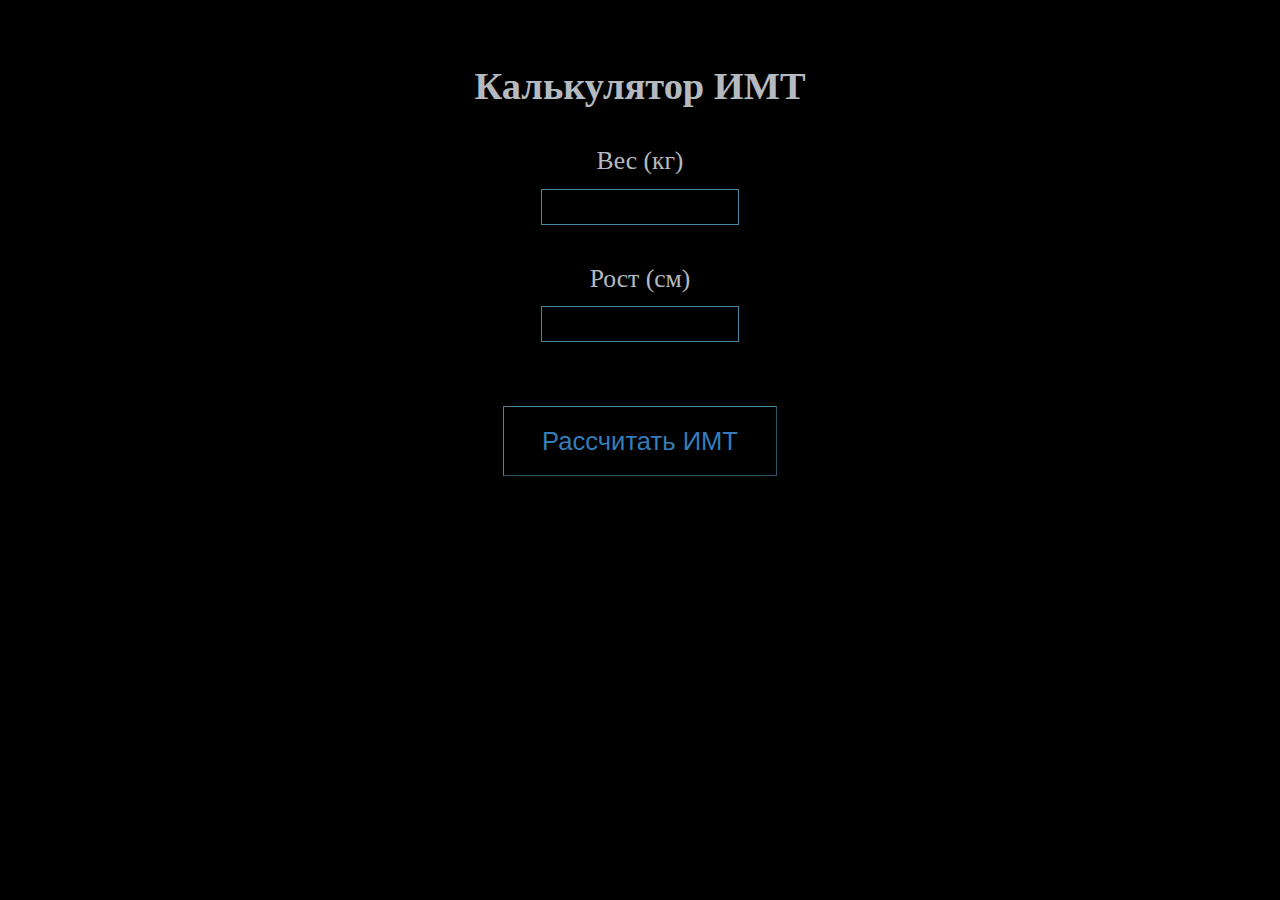
<file: task3/index.html>
<!DOCTYPE html>
<html lang="en">

<head>
    <meta charset="UTF-8">
    <meta name="viewport" content="width=device-width, initial-scale=1.0">
    <title>Document</title>
    <link rel="stylesheet" href="./assets/style.css">
</head>

<body>
    <div class="container">
        <h1>Калькулятор ИМТ</h1>
        <div class="container__wh">
            <p>Вес (кг)</p>
            <input class="input" id="input1" type="number">
        </div>
        <div class="container__wh">
            <p>Рост (см)</p>
            <input class="input" id="input2" type="number">
        </div>
        <button id="button" class="container__button">Рассчитать ИМТ</button>
    </div>
    <script src="script.js"></script>
</body>

</html>
</file>
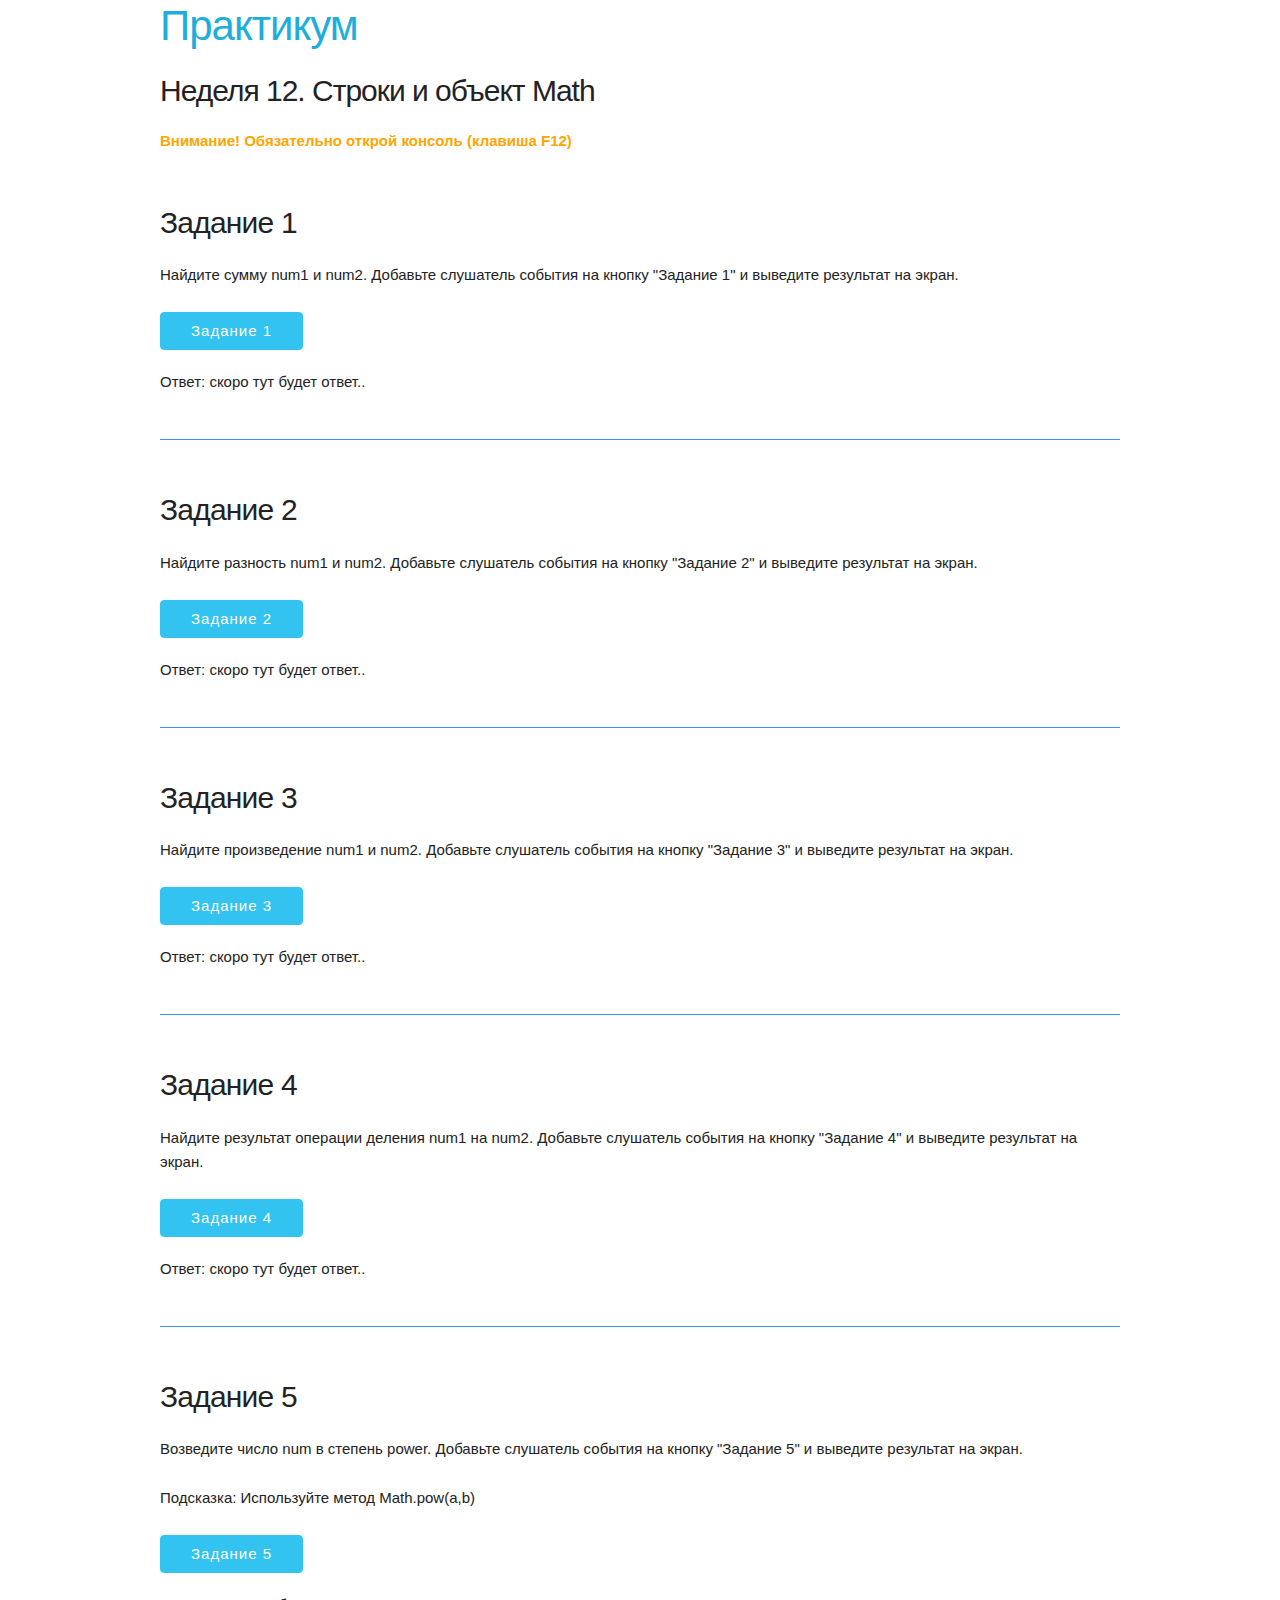
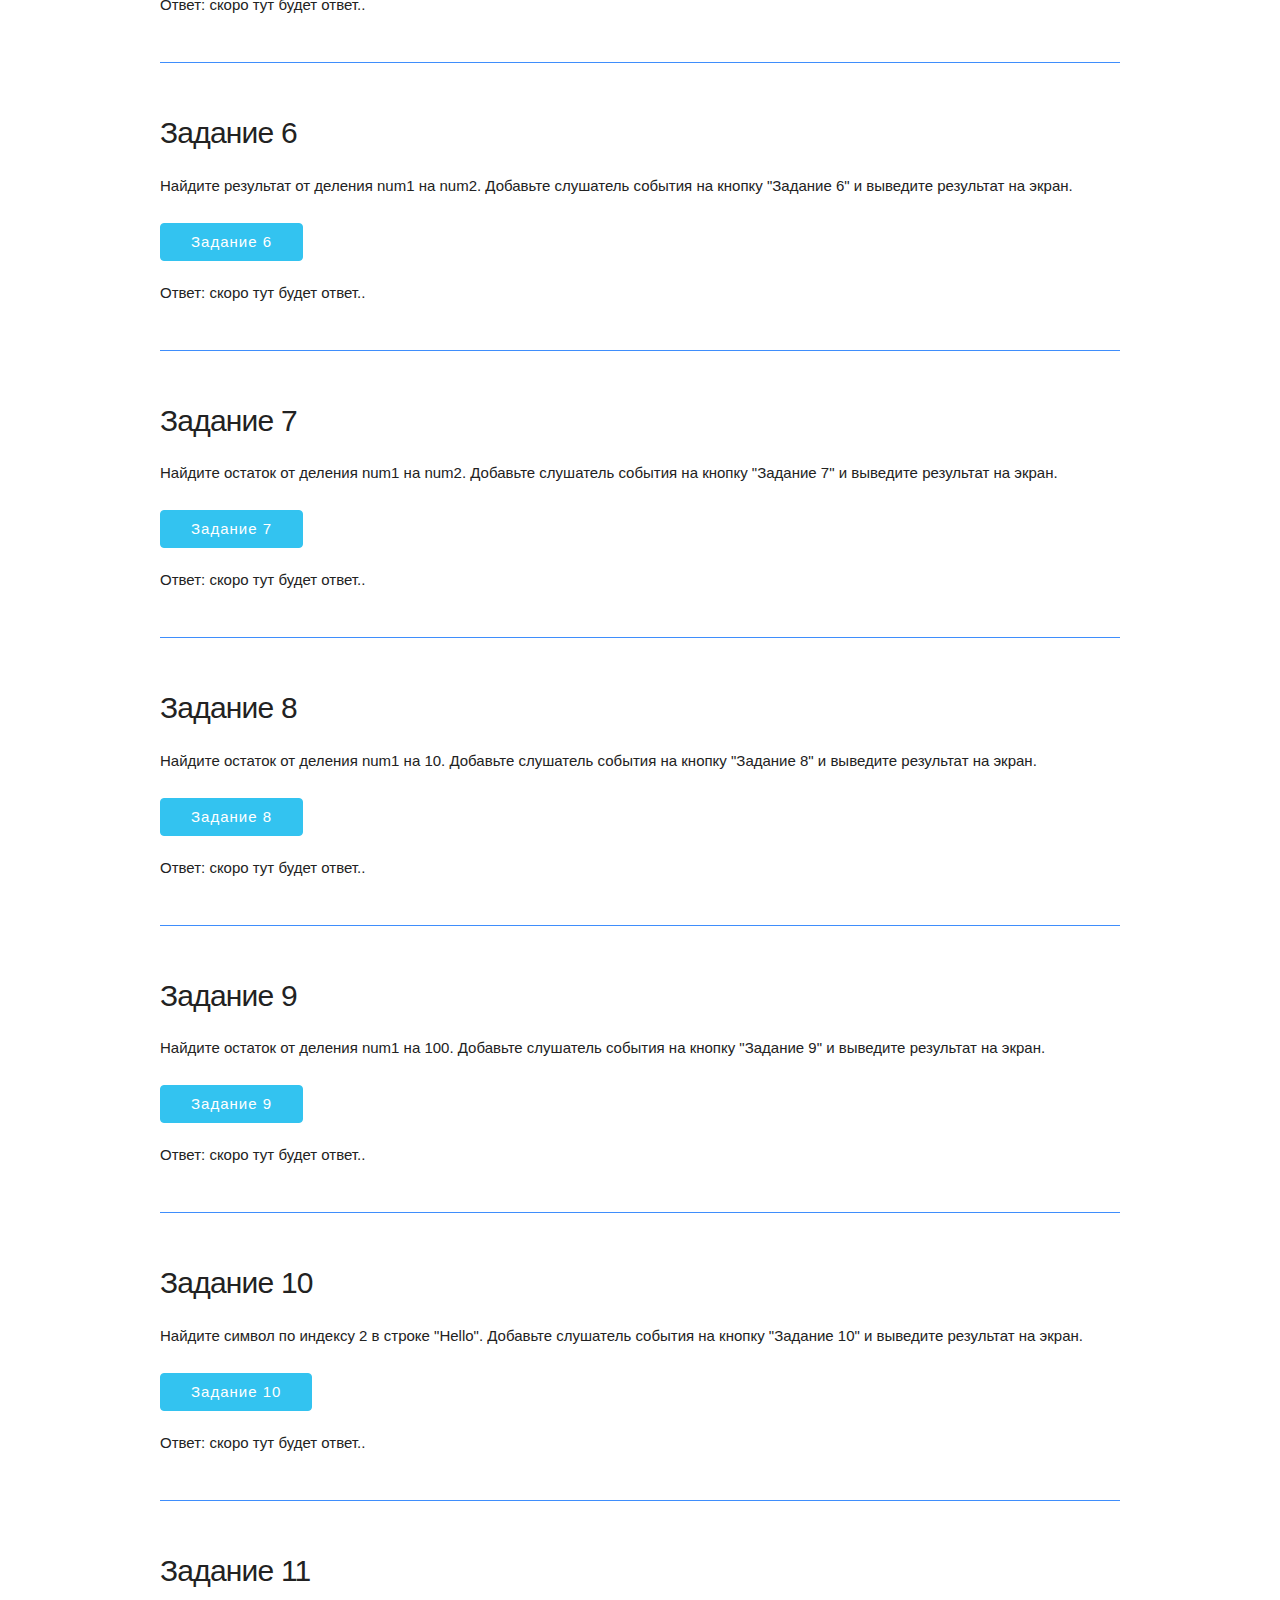
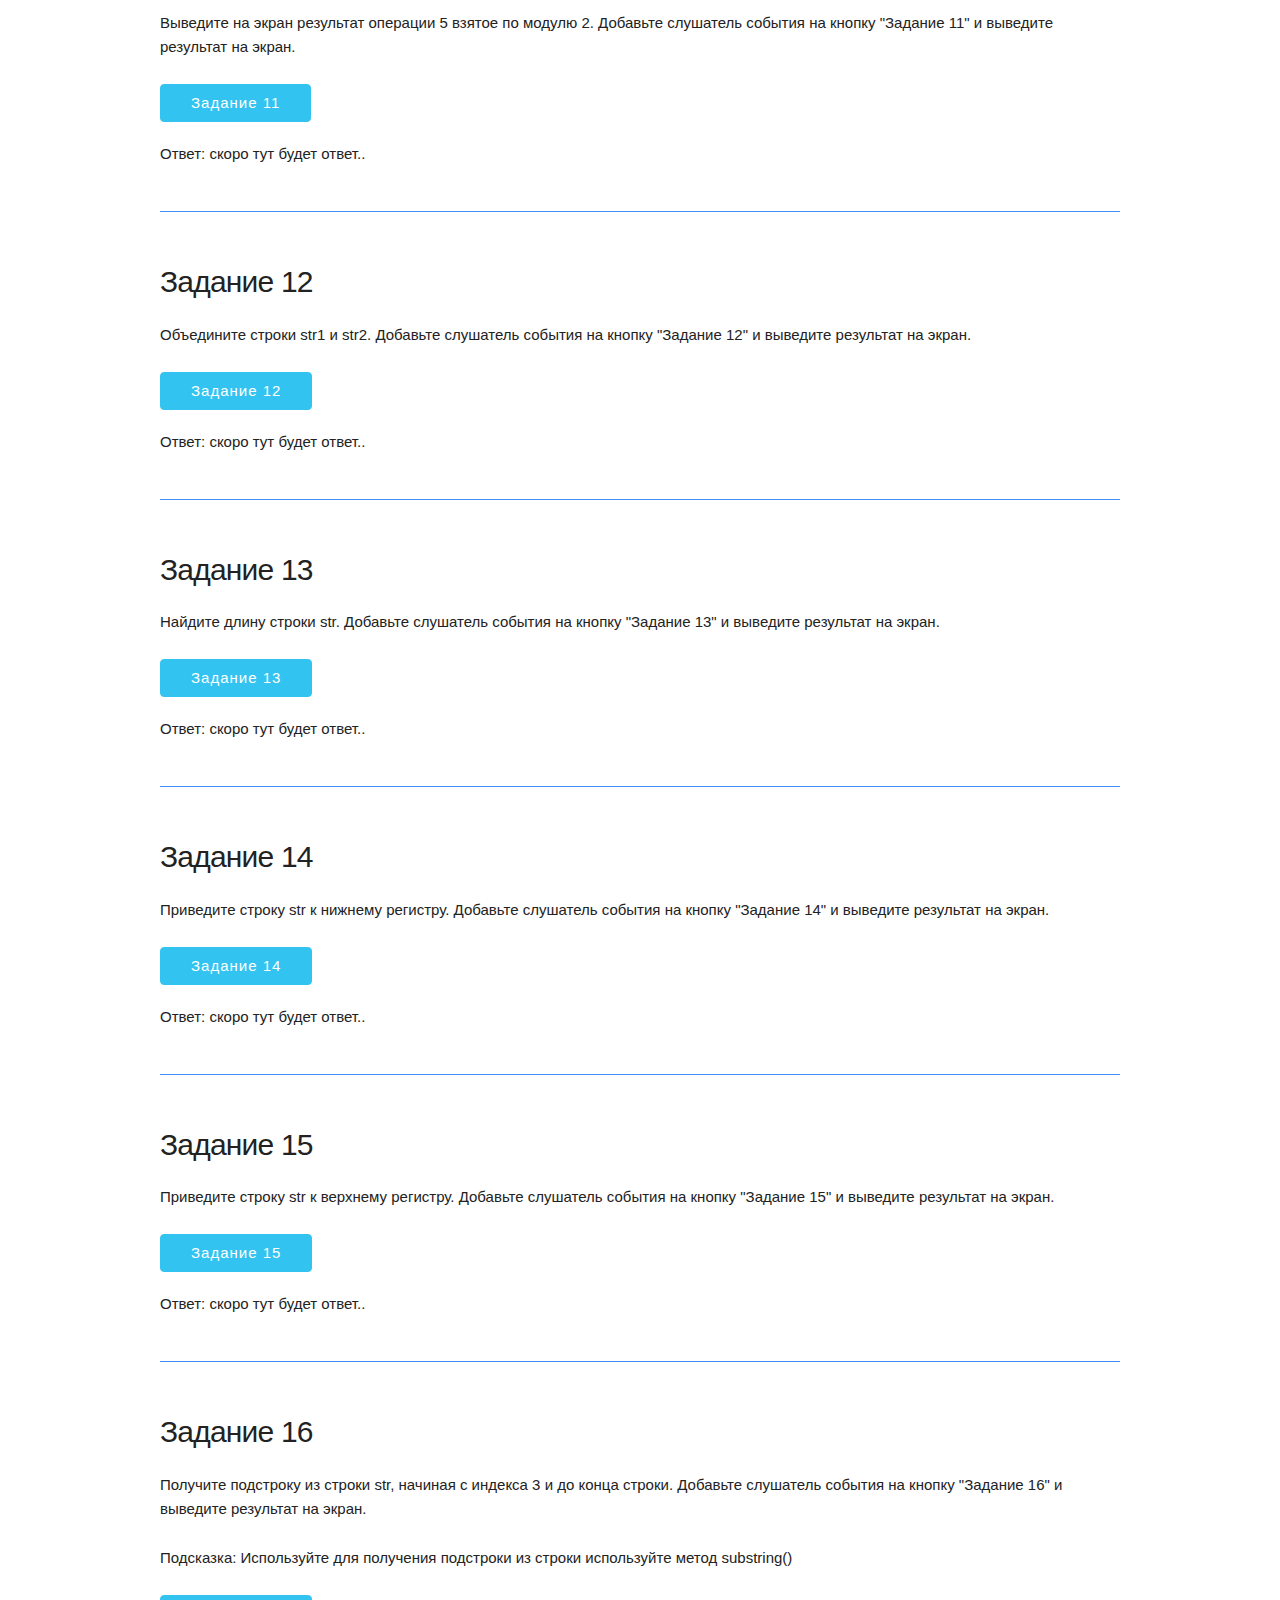
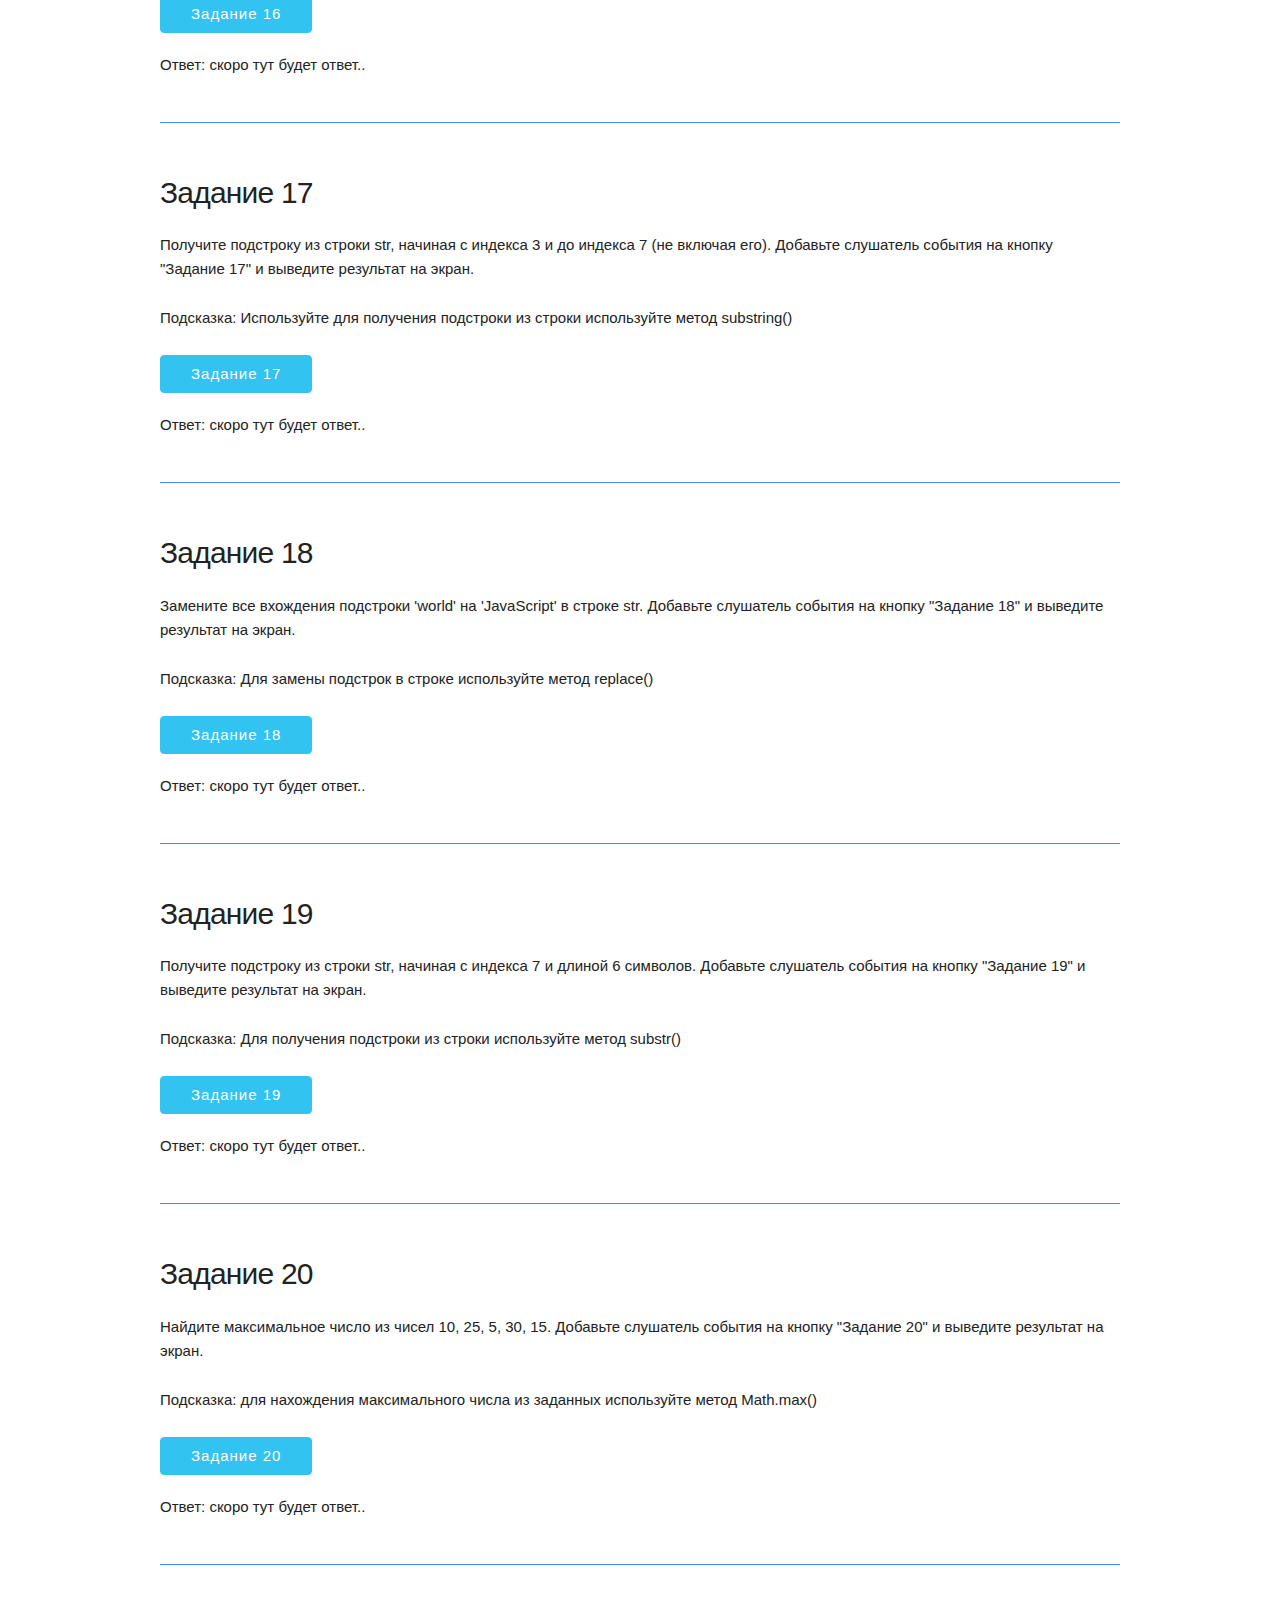
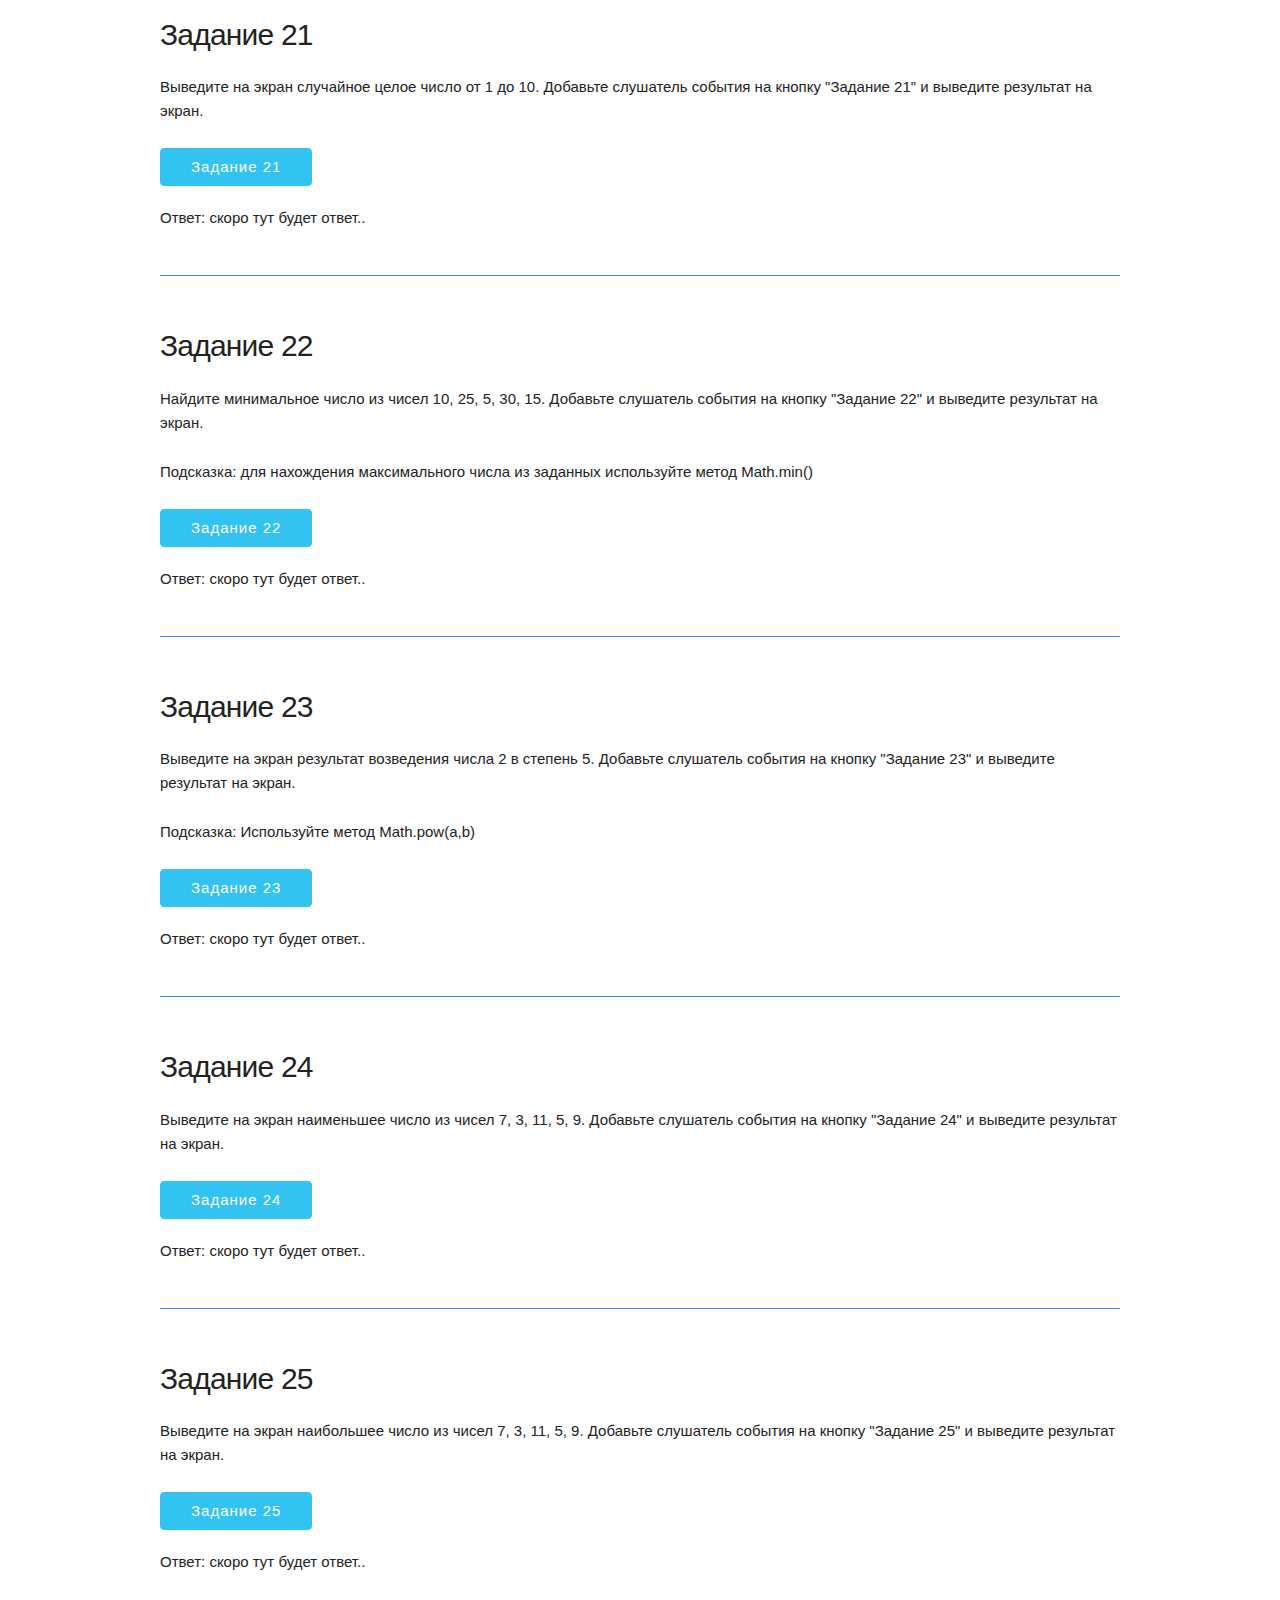
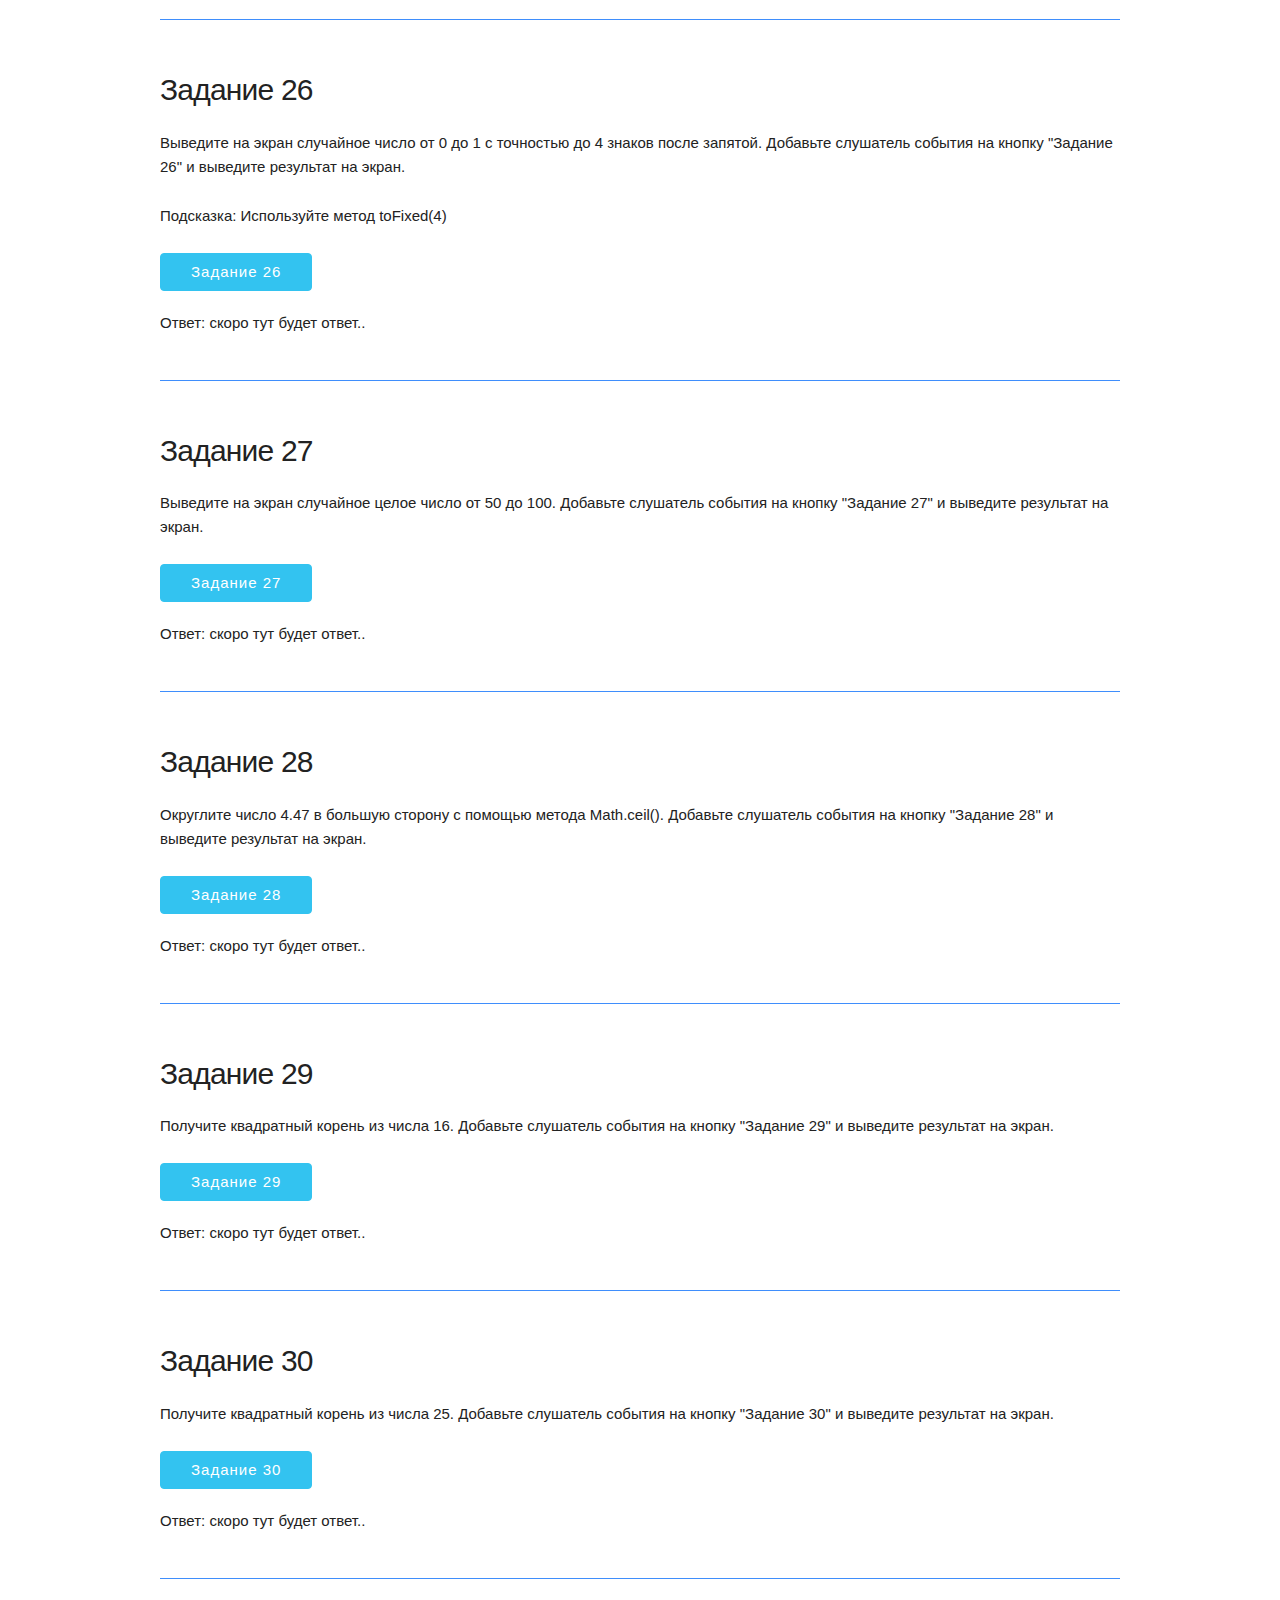
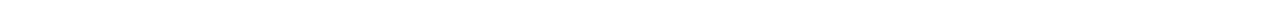
<file: task1/week12.html>
<!DOCTYPE html>
<html lang="ru">
	<head>
		<meta charset="UTF-8" />
		<meta name="viewport" content="width=device-width, initial-scale=1.0" />
		<meta http-equiv="X-UA-Compatible" content="ie=edge" />
		<title>JS 2.0. Практикум.</title>
		<link rel="stylesheet" href="assets/style.css" />
		<link rel="stylesheet" href="assets/skeleton.css" />
		<link rel="stylesheet" href="assets/normalize.css" />
	</head>

	<body>
		<div class="container">
			<h2><a>Практикум</a></h2>
			<h1>Неделя 12. Строки и объект Math</h1>
			<p class="text-orange">
				<b>Внимание! Обязательно открой консоль (клавиша F12)</b>
			</p>

			<section>
				<h4>Задание 1</h4>
				<p>
					Найдите сумму num1 и num2. Добавьте слушатель события на кнопку "Задание 1" и выведите
					результат на экран.
				</p>
				<button class="button-primary b-1">Задание 1</button>
				<p class="pr">
					Ответ:
					<span id="resultOne">скоро тут будет ответ..</span>
				</p>
			</section>

			<section>
				<h4>Задание 2</h4>
				<p>
					Найдите разность num1 и num2. Добавьте слушатель события на кнопку "Задание 2" и выведите
					результат на экран.
				</p>
				<button class="button-primary b-2">Задание 2</button>
				<p class="pr">
					Ответ:
					<span id="resultTwo">скоро тут будет ответ..</span>
				</p>
			</section>

			<section>
				<h4>Задание 3</h4>
				<p>
					Найдите произведение num1 и num2. Добавьте слушатель события на кнопку "Задание 3" и
					выведите результат на экран.
				</p>
				<button class="button-primary b-3">Задание 3</button>
				<p class="pr">
					Ответ:
					<span id="resultThree">скоро тут будет ответ..</span>
				</p>
			</section>

			<section>
				<h4>Задание 4</h4>
				<p>
					Найдите результат операции деления num1 на num2. Добавьте слушатель события на кнопку
					"Задание 4" и выведите результат на экран.
				</p>
				<button class="button-primary b-4">Задание 4</button>
				<p class="pr">
					Ответ:
					<span id="resultFour">скоро тут будет ответ..</span>
				</p>
			</section>

			<section>
				<h4>Задание 5</h4>
				<p>
					Возведите число num в степень power. Добавьте слушатель события на кнопку "Задание 5" и
					выведите результат на экран.
				</p>
				<p>Подсказка: Используйте метод Math.pow(a,b)</p>
				<button class="button-primary b-5">Задание 5</button>
				<p class="pr">
					Ответ:
					<span id="resultFive">скоро тут будет ответ..</span>
				</p>
			</section>

			<section>
				<h4>Задание 6</h4>
				<p>
					Найдите результат от деления num1 на num2. Добавьте слушатель события на кнопку "Задание
					6" и выведите результат на экран.
				</p>
				<button class="button-primary b-6">Задание 6</button>
				<p class="pr">
					Ответ:
					<span id="resultSix">скоро тут будет ответ..</span>
				</p>
			</section>

			<section>
				<h4>Задание 7</h4>
				<p>
					Найдите остаток от деления num1 на num2. Добавьте слушатель события на кнопку "Задание 7"
					и выведите результат на экран.
				</p>
				<button class="button-primary b-7">Задание 7</button>
				<p class="pr">
					Ответ:
					<span id="resultSeven">скоро тут будет ответ..</span>
				</p>
			</section>

			<section>
				<h4>Задание 8</h4>
				<p>
					Найдите остаток от деления num1 на 10. Добавьте слушатель события на кнопку "Задание 8" и
					выведите результат на экран.
				</p>
				<button class="button-primary b-8">Задание 8</button>
				<p class="pr">
					Ответ:
					<span id="resultEight">скоро тут будет ответ..</span>
				</p>
			</section>

			<section>
				<h4>Задание 9</h4>
				<p>
					Найдите остаток от деления num1 на 100. Добавьте слушатель события на кнопку "Задание 9" и
					выведите результат на экран.
				</p>
				<button class="button-primary b-9">Задание 9</button>
				<p class="pr">
					Ответ:
					<span id="resultNine">скоро тут будет ответ..</span>
				</p>
			</section>

			<section>
				<h4>Задание 10</h4>
				<p>
					Найдите символ по индексу 2 в строке "Hello". Добавьте слушатель события на кнопку
					"Задание 10" и выведите результат на экран.
				</p>
				<button class="button-primary b-10">Задание 10</button>
				<p class="pr">
					Ответ:
					<span id="resultTen">скоро тут будет ответ..</span>
				</p>
			</section>

			<section>
				<h4>Задание 11</h4>
				<p>
					Выведите на экран результат операции 5 взятое по модулю 2. Добавьте слушатель события на
					кнопку "Задание 11" и выведите результат на экран.
				</p>
				<button class="button-primary b-11">Задание 11</button>
				<p class="pr">
					Ответ:
					<span id="resultEleven">скоро тут будет ответ..</span>
				</p>
			</section>

			<section>
				<h4>Задание 12</h4>
				<p>
					Объедините строки str1 и str2. Добавьте слушатель события на кнопку "Задание 12" и
					выведите результат на экран.
				</p>
				<button class="button-primary b-12">Задание 12</button>
				<p class="pr">
					Ответ:
					<span id="resultTwelve">скоро тут будет ответ..</span>
				</p>
			</section>

			<section>
				<h4>Задание 13</h4>
				<p>
					Найдите длину строки str. Добавьте слушатель события на кнопку "Задание 13" и выведите
					результат на экран.
				</p>
				<button class="button-primary b-13">Задание 13</button>
				<p class="pr">
					Ответ:
					<span id="resultThirteen">скоро тут будет ответ..</span>
				</p>
			</section>

			<section>
				<h4>Задание 14</h4>
				<p>
					Приведите строку str к нижнему регистру. Добавьте слушатель события на кнопку "Задание 14"
					и выведите результат на экран.
				</p>
				<button class="button-primary b-14">Задание 14</button>
				<p class="pr">
					Ответ:
					<span id="resultFourteen">скоро тут будет ответ..</span>
				</p>
			</section>

			<section>
				<h4>Задание 15</h4>
				<p>
					Приведите строку str к верхнему регистру. Добавьте слушатель события на кнопку "Задание
					15" и выведите результат на экран.
				</p>
				<button class="button-primary b-15">Задание 15</button>
				<p class="pr">
					Ответ:
					<span id="resultFifteen">скоро тут будет ответ..</span>
				</p>
			</section>

			<section>
				<h4>Задание 16</h4>
				<p>
					Получите подстроку из строки str, начиная с индекса 3 и до конца строки. Добавьте
					слушатель события на кнопку "Задание 16" и выведите результат на экран.
				</p>
				<p>
					Подсказка: Используйте для получения подстроки из строки используйте метод substring()
				</p>
				<button class="button-primary b-16">Задание 16</button>
				<p class="pr">
					Ответ:
					<span id="resultSixteen">скоро тут будет ответ..</span>
				</p>
			</section>

			<section>
				<h4>Задание 17</h4>
				<p>
					Получите подстроку из строки str, начиная с индекса 3 и до индекса 7 (не включая его).
					Добавьте слушатель события на кнопку "Задание 17" и выведите результат на экран.
				</p>
				<p>
					Подсказка: Используйте для получения подстроки из строки используйте метод substring()
				</p>
				<button class="button-primary b-17">Задание 17</button>
				<p class="pr">
					Ответ:
					<span id="resultSeventeen">скоро тут будет ответ..</span>
				</p>
			</section>

			<section>
				<h4>Задание 18</h4>
				<p>
					Замените все вхождения подстроки 'world' на 'JavaScript' в строке str. Добавьте слушатель
					события на кнопку "Задание 18" и выведите результат на экран.
				</p>
				<p>Подсказка: Для замены подстрок в строке используйте метод replace()</p>
				<button class="button-primary b-18">Задание 18</button>
				<p class="pr">
					Ответ:
					<span id="resultEighteen">скоро тут будет ответ..</span>
				</p>
			</section>

			<section>
				<h4>Задание 19</h4>
				<p>
					Получите подстроку из строки str, начиная с индекса 7 и длиной 6 символов. Добавьте
					слушатель события на кнопку "Задание 19" и выведите результат на экран.
				</p>
				<p>Подсказка: Для получения подстроки из строки используйте метод substr()</p>
				<button class="button-primary b-19">Задание 19</button>
				<p class="pr">
					Ответ:
					<span id="resultNineteen">скоро тут будет ответ..</span>
				</p>
			</section>

			<section>
				<h4>Задание 20</h4>
				<p>
					Найдите максимальное число из чисел 10, 25, 5, 30, 15. Добавьте слушатель события на
					кнопку "Задание 20" и выведите результат на экран.
				</p>
				<p>
					Подсказка: для нахождения максимального числа из заданных используйте метод Math.max()
				</p>
				<button class="button-primary b-20">Задание 20</button>
				<p class="pr">
					Ответ:
					<span id="resultTwenty">скоро тут будет ответ..</span>
				</p>
			</section>

			<section>
				<h4>Задание 21</h4>
				<p>
					Выведите на экран случайное целое число от 1 до 10. Добавьте слушатель события на кнопку
					"Задание 21" и выведите результат на экран.
				</p>
				<button class="button-primary b-21">Задание 21</button>
				<p class="pr">
					Ответ:
					<span id="resultTwentyOne">скоро тут будет ответ..</span>
				</p>
			</section>

			<section>
				<h4>Задание 22</h4>
				<p>
					Найдите минимальное число из чисел 10, 25, 5, 30, 15. Добавьте слушатель события на кнопку
					"Задание 22" и выведите результат на экран.
				</p>
				<p>
					Подсказка: для нахождения максимального числа из заданных используйте метод Math.min()
				</p>
				<button class="button-primary b-22">Задание 22</button>
				<p class="pr">
					Ответ:
					<span id="resultTwentyTwo">скоро тут будет ответ..</span>
				</p>
			</section>

			<section>
				<h4>Задание 23</h4>
				<p>
					Выведите на экран результат возведения числа 2 в степень 5. Добавьте слушатель события на
					кнопку "Задание 23" и выведите результат на экран.
				</p>
				<p>Подсказка: Используйте метод Math.pow(a,b)</p>
				<button class="button-primary b-23">Задание 23</button>
				<p class="pr">
					Ответ:
					<span id="resultTwentyThree">скоро тут будет ответ..</span>
				</p>
			</section>

			<section>
				<h4>Задание 24</h4>
				<p>
					Выведите на экран наименьшее число из чисел 7, 3, 11, 5, 9. Добавьте слушатель события на
					кнопку "Задание 24" и выведите результат на экран.
				</p>
				<button class="button-primary b-24">Задание 24</button>
				<p class="pr">
					Ответ:
					<span id="resultTwentyFour">скоро тут будет ответ..</span>
				</p>
			</section>

			<section>
				<h4>Задание 25</h4>
				<p>
					Выведите на экран наибольшее число из чисел 7, 3, 11, 5, 9. Добавьте слушатель события на
					кнопку "Задание 25" и выведите результат на экран.
				</p>
				<button class="button-primary b-25">Задание 25</button>
				<p class="pr">
					Ответ:
					<span id="resultTwentyFive">скоро тут будет ответ..</span>
				</p>
			</section>

			<section>
				<h4>Задание 26</h4>
				<p>
					Выведите на экран случайное число от 0 до 1 с точностью до 4 знаков после запятой.
					Добавьте слушатель события на кнопку "Задание 26" и выведите результат на экран.
				</p>
				<p>Подсказка: Используйте метод toFixed(4)</p>
				<button class="button-primary b-26">Задание 26</button>
				<p class="pr">
					Ответ:
					<span id="resultTwentySix">скоро тут будет ответ..</span>
				</p>
			</section>

			<section>
				<h4>Задание 27</h4>
				<p>
					Выведите на экран случайное целое число от 50 до 100. Добавьте слушатель события на кнопку
					"Задание 27" и выведите результат на экран.
				</p>
				<button class="button-primary b-27">Задание 27</button>
				<p class="pr">
					Ответ:
					<span id="resultTwentySeven">скоро тут будет ответ..</span>
				</p>
			</section>

			<section>
				<h4>Задание 28</h4>
				<p>
					Округлите число 4.47 в большую сторону с помощью метода Math.ceil(). Добавьте слушатель
					события на кнопку "Задание 28" и выведите результат на экран.
				</p>
				<button class="button-primary b-28">Задание 28</button>
				<p class="pr">
					Ответ:
					<span id="resultTwentyEight">скоро тут будет ответ..</span>
				</p>
			</section>

			<section>
				<h4>Задание 29</h4>
				<p>
					Получите квадратный корень из числа 16. Добавьте слушатель события на кнопку "Задание 29"
					и выведите результат на экран.
				</p>
				<button class="button-primary b-29">Задание 29</button>
				<p class="pr">
					Ответ:
					<span id="resultTwentyNine">скоро тут будет ответ..</span>
				</p>
			</section>

			<section>
				<h4>Задание 30</h4>
				<p>
					Получите квадратный корень из числа 25. Добавьте слушатель события на кнопку "Задание 30"
					и выведите результат на экран.
				</p>
				<button class="button-primary b-30">Задание 30</button>
				<p class="pr">
					Ответ:
					<span id="resultThirty">скоро тут будет ответ..</span>
				</p>
			</section>
		</div>

		<script src="./week12.js"></script>
	</body>
</html>
</file>
<file: task3/assets/style.css>
* {
  margin: 0;
}

body {
  background-color: rgb(0, 0, 0);
  color: rgba(240, 248, 255, 0.76);
}

.container {
  display: flex;
  flex-direction: column;
  justify-content: center;
  align-items: center;
  margin: 5vw 10vw;
}
.container h1 {
  font-size: 3vw;
}
.container__wh {
  display: flex;
  flex-direction: column;
  align-items: center;
  margin-top: 3vw;
  font-size: 2vw;
}
.container__wh .input {
  font-size: 2vw;
  margin-top: 1vw;
  width: 15vw;
  height: 2.5vw;
  color: rgb(52, 124, 186);
  border: solid 0.1vw rgba(107, 197, 233, 0.685);
  background-color: rgb(0, 0, 0);
}
.container__button {
  margin-top: 5vw;
  padding: 1.5vw 3vw;
  background-color: rgb(0, 0, 0);
  color: rgb(52, 124, 186);
  border-color: rgba(107, 197, 233, 0.685);
  border-width: 0.1vw;
  font-size: 2vw;
}
.container .NewParagraph {
  margin-top: 3vw;
  font-size: 2vw;
  color: aliceblue;
}
.container .NewParagraph2 {
  margin-top: 2vw;
  font-size: 2vw;
  color: aliceblue;
  width: 35vw;
}
.container .img {
  width: 10vw;
}/*# sourceMappingURL=style.css.map */
</file>
<file: task1/assets/style.css>
body {
	font-size: 18px;
}

h1 {
	font-size: 2.5rem;
}

h2 {
	font-size: 2.1rem;
}

h3 {
	font-size: 1.9rem;
}

h4 {
	font-size: 1.2rem;
	font-weight: bold;
}

h1.site-title {
	font-size: 1.5rem;
}
h2.site-title {
	font-size: 1.3rem;
}

section h3 {
	font-size: 1.1rem;
	text-transform: uppercase;
}

section {
	margin: 30px 0;
	padding: 20px 0;
	border-bottom: 1px solid #3f8efc;
}

.out-1,
.out-2,
.out-3,
.out-4,
.out-5,
.out-6,
.out-7,
.out-8,
.out-9,
.out-10,
.out-11,
.out-12,
.out-13,
.out-14,
.out-15,
.out-16,
.out-17,
.out-18,
.out-19,
.out-20,
.out-21,
.out-22,
.out-23,
.out-24,
.out-25,
.out-26,
.out-27,
.out-28,
.out-29,
.out-30 {
	background: #dcdcdc;
	padding: 10px;
}

.text-orange {
	color: orange;
}

.bg-orange {
	background: orange;
}

pre {
	background: #bfd8ff;
	padding: 10px;
}

pre,
blockquote,
dl,
figure,
table,
p,
ul,
ol,
form {
	margin-bottom: 1.5rem;
}

.cd {
	font-family: monospace;
	background: aliceblue;
	padding-left: 15px;
	border-left: 2px solid #33c3f0;
}

div.section {
	border-top: 1px solid #c0c0c0;
	border-bottom: 1px solid #c0c0c0;
	margin: 20px 0;
	padding: 20px 0;
}

#practicum,
.pr,
#practicum4 {
	margin-top: 20px;
}

.resizeable {
	background-color: #3f8efc;
	width: 200px;
	height: 100px;
	transition: width 0.3s, height 0.3s;
	cursor: pointer;
}

.resizeable.large {
	background-color: #33c3f0;
	width: 400px;
	height: 200px;
}

.practicum15 {
	border: 2px solid black;
	background-color: red;
	width: 200px;
	height: 100px;
}

#practicum15,
#practicum17 {
	border: 2px solid black;
	width: 200px;
	height: 100px;
}

.high {
	background-color: yellow;
	width: 200px;
	height: 100px;
}

.practicum16 {
	width: 200px;
	height: 100px;
	background-color: red;
}

.color {
	background-color: pink;
}

.active {
	color: red;
}

.parent {
	padding: 10px;
}
</file>
<file: task1/assets/skeleton.css>
/*
* Skeleton V2.0.4
* Copyright 2014, Dave Gamache
* www.getskeleton.com
* Free to use under the MIT license.
* http://www.opensource.org/licenses/mit-license.php
* 12/29/2014
*/


/* Table of contents
––––––––––––––––––––––––––––––––––––––––––––––––––
- Grid
- Base Styles
- Typography
- Links
- Buttons
- Forms
- Lists
- Code
- Tables
- Spacing
- Utilities
- Clearing
- Media Queries
*/


/* Grid
–––––––––––––––––––––––––––––––––––––––––––––––––– */
.container {
  position: relative;
  width: 100%;
  max-width: 960px;
  margin: 0 auto;
  padding: 0 20px;
  box-sizing: border-box; }
.column,
.columns {
  width: 100%;
  float: left;
  box-sizing: border-box; }

/* For devices larger than 400px */
@media (min-width: 400px) {
  .container {
    width: 85%;
    padding: 0; }
}

/* For devices larger than 550px */
@media (min-width: 550px) {
  .container {
    width: 80%; }
  .column,
  .columns {
    margin-left: 4%; }
  .column:first-child,
  .columns:first-child {
    margin-left: 0; }

  .one.column,
  .one.columns                    { width: 4.66666666667%; }
  .two.columns                    { width: 13.3333333333%; }
  .three.columns                  { width: 22%;            }
  .four.columns                   { width: 30.6666666667%; }
  .five.columns                   { width: 39.3333333333%; }
  .six.columns                    { width: 48%;            }
  .seven.columns                  { width: 56.6666666667%; }
  .eight.columns                  { width: 65.3333333333%; }
  .nine.columns                   { width: 74.0%;          }
  .ten.columns                    { width: 82.6666666667%; }
  .eleven.columns                 { width: 91.3333333333%; }
  .twelve.columns                 { width: 100%; margin-left: 0; }

  .one-third.column               { width: 30.6666666667%; }
  .two-thirds.column              { width: 65.3333333333%; }

  .one-half.column                { width: 48%; }

  /* Offsets */
  .offset-by-one.column,
  .offset-by-one.columns          { margin-left: 8.66666666667%; }
  .offset-by-two.column,
  .offset-by-two.columns          { margin-left: 17.3333333333%; }
  .offset-by-three.column,
  .offset-by-three.columns        { margin-left: 26%;            }
  .offset-by-four.column,
  .offset-by-four.columns         { margin-left: 34.6666666667%; }
  .offset-by-five.column,
  .offset-by-five.columns         { margin-left: 43.3333333333%; }
  .offset-by-six.column,
  .offset-by-six.columns          { margin-left: 52%;            }
  .offset-by-seven.column,
  .offset-by-seven.columns        { margin-left: 60.6666666667%; }
  .offset-by-eight.column,
  .offset-by-eight.columns        { margin-left: 69.3333333333%; }
  .offset-by-nine.column,
  .offset-by-nine.columns         { margin-left: 78.0%;          }
  .offset-by-ten.column,
  .offset-by-ten.columns          { margin-left: 86.6666666667%; }
  .offset-by-eleven.column,
  .offset-by-eleven.columns       { margin-left: 95.3333333333%; }

  .offset-by-one-third.column,
  .offset-by-one-third.columns    { margin-left: 34.6666666667%; }
  .offset-by-two-thirds.column,
  .offset-by-two-thirds.columns   { margin-left: 69.3333333333%; }

  .offset-by-one-half.column,
  .offset-by-one-half.columns     { margin-left: 52%; }

}


/* Base Styles
–––––––––––––––––––––––––––––––––––––––––––––––––– */
/* NOTE
html is set to 62.5% so that all the REM measurements throughout Skeleton
are based on 10px sizing. So basically 1.5rem = 15px :) */
html {
  font-size: 62.5%; }
body {
  font-size: 1.5em; /* currently ems cause chrome bug misinterpreting rems on body element */
  line-height: 1.6;
  font-weight: 400;
  font-family: "Raleway", "HelveticaNeue", "Helvetica Neue", Helvetica, Arial, sans-serif;
  color: #222; }


/* Typography
–––––––––––––––––––––––––––––––––––––––––––––––––– */
h1, h2, h3, h4, h5, h6 {
  margin-top: 0;
  margin-bottom: 2rem;
  font-weight: 300; }
h1 { font-size: 4.0rem; line-height: 1.2;  letter-spacing: -.1rem;}
h2 { font-size: 3.6rem; line-height: 1.25; letter-spacing: -.1rem; }
h3 { font-size: 3.0rem; line-height: 1.3;  letter-spacing: -.1rem; }
h4 { font-size: 2.4rem; line-height: 1.35; letter-spacing: -.08rem; }
h5 { font-size: 1.8rem; line-height: 1.5;  letter-spacing: -.05rem; }
h6 { font-size: 1.5rem; line-height: 1.6;  letter-spacing: 0; }

/* Larger than phablet */
@media (min-width: 550px) {
  h1 { font-size: 5.0rem; }
  h2 { font-size: 4.2rem; }
  h3 { font-size: 3.6rem; }
  h4 { font-size: 3.0rem; }
  h5 { font-size: 2.4rem; }
  h6 { font-size: 1.5rem; }
}

p {
  margin-top: 0; }


/* Links
–––––––––––––––––––––––––––––––––––––––––––––––––– */
a {
  color: #1EAEDB; }
a:hover {
  color: #0FA0CE; }


/* Buttons
–––––––––––––––––––––––––––––––––––––––––––––––––– */
.button,
button,
input[type="submit"],
input[type="reset"],
input[type="button"] {
  display: inline-block;
  height: 38px;
  padding: 0 30px;
  color: #555;
  text-align: center;
  font-size: 11px;
  font-weight: 600;
  line-height: 38px;
  letter-spacing: .1rem;
  text-transform: uppercase;
  text-decoration: none;
  white-space: nowrap;
  background-color: transparent;
  border-radius: 4px;
  border: 1px solid #bbb;
  cursor: pointer;
  box-sizing: border-box; }
.button:hover,
button:hover,
input[type="submit"]:hover,
input[type="reset"]:hover,
input[type="button"]:hover,
.button:focus,
button:focus,
input[type="submit"]:focus,
input[type="reset"]:focus,
input[type="button"]:focus {
  color: #333;
  border-color: #888;
  outline: 0; }
.button.button-primary,
button.button-primary,
input[type="submit"].button-primary,
input[type="reset"].button-primary,
input[type="button"].button-primary {
  color: #FFF;
  background-color: #33C3F0;
  border-color: #33C3F0; }
.button.button-primary:hover,
button.button-primary:hover,
input[type="submit"].button-primary:hover,
input[type="reset"].button-primary:hover,
input[type="button"].button-primary:hover,
.button.button-primary:focus,
button.button-primary:focus,
input[type="submit"].button-primary:focus,
input[type="reset"].button-primary:focus,
input[type="button"].button-primary:focus {
  color: #FFF;
  background-color: #1EAEDB;
  border-color: #1EAEDB; }


/* Forms
–––––––––––––––––––––––––––––––––––––––––––––––––– */
input[type="email"],
input[type="number"],
input[type="search"],
input[type="text"],
input[type="tel"],
input[type="url"],
input[type="password"],
textarea,
select {
  height: 38px;
  padding: 6px 10px; /* The 6px vertically centers text on FF, ignored by Webkit */
  background-color: #fff;
  border: 1px solid #D1D1D1;
  border-radius: 4px;
  box-shadow: none;
  box-sizing: border-box; }
/* Removes awkward default styles on some inputs for iOS */
input[type="email"],
input[type="number"],
input[type="search"],
input[type="text"],
input[type="tel"],
input[type="url"],
input[type="password"],
textarea {
  -webkit-appearance: none;
     -moz-appearance: none;
          appearance: none; }
textarea {
  min-height: 65px;
  padding-top: 6px;
  padding-bottom: 6px; }
input[type="email"]:focus,
input[type="number"]:focus,
input[type="search"]:focus,
input[type="text"]:focus,
input[type="tel"]:focus,
input[type="url"]:focus,
input[type="password"]:focus,
textarea:focus,
select:focus {
  border: 1px solid #33C3F0;
  outline: 0; }
label,
legend {
  display: block;
  margin-bottom: .5rem;
  font-weight: 600; }
fieldset {
  padding: 0;
  border-width: 0; }
input[type="checkbox"],
input[type="radio"] {
  display: inline; }
label > .label-body {
  display: inline-block;
  margin-left: .5rem;
  font-weight: normal; }


/* Lists
–––––––––––––––––––––––––––––––––––––––––––––––––– */
ul {
  list-style: circle inside; }
ol {
  list-style: decimal inside; }
ol, ul {
  padding-left: 0;
  margin-top: 0; }
ul ul,
ul ol,
ol ol,
ol ul {
  margin: 1.5rem 0 1.5rem 3rem;
  font-size: 90%; }
li {
  margin-bottom: 1rem; }


/* Code
–––––––––––––––––––––––––––––––––––––––––––––––––– */
code {
  padding: .2rem .5rem;
  margin: 0 .2rem;
  font-size: 90%;
  white-space: nowrap;
  background: #F1F1F1;
  border: 1px solid #E1E1E1;
  border-radius: 4px; }
pre > code {
  display: block;
  padding: 1rem 1.5rem;
  white-space: pre; }


/* Tables
–––––––––––––––––––––––––––––––––––––––––––––––––– */
th,
td {
  padding: 12px 15px;
  text-align: left;
  border-bottom: 1px solid #E1E1E1; }
th:first-child,
td:first-child {
  padding-left: 0; }
th:last-child,
td:last-child {
  padding-right: 0; }


/* Spacing
–––––––––––––––––––––––––––––––––––––––––––––––––– */
button,
.button {
  margin-bottom: 1rem; }
input,
textarea,
select,
fieldset {
  margin-bottom: 1.5rem; }
pre,
blockquote,
dl,
figure,
table,
p,
ul,
ol,
form {
  margin-bottom: 2.5rem; }


/* Utilities
–––––––––––––––––––––––––––––––––––––––––––––––––– */
.u-full-width {
  width: 100%;
  box-sizing: border-box; }
.u-max-full-width {
  max-width: 100%;
  box-sizing: border-box; }
.u-pull-right {
  float: right; }
.u-pull-left {
  float: left; }


/* Misc
–––––––––––––––––––––––––––––––––––––––––––––––––– */
hr {
  margin-top: 3rem;
  margin-bottom: 3.5rem;
  border-width: 0;
  border-top: 1px solid #E1E1E1; }


/* Clearing
–––––––––––––––––––––––––––––––––––––––––––––––––– */

/* Self Clearing Goodness */
.container:after,
.row:after,
.u-cf {
  content: "";
  display: table;
  clear: both; }


/* Media Queries
–––––––––––––––––––––––––––––––––––––––––––––––––– */
/*
Note: The best way to structure the use of media queries is to create the queries
near the relevant code. For example, if you wanted to change the styles for buttons
on small devices, paste the mobile query code up in the buttons section and style it
there.
*/


/* Larger than mobile */
@media (min-width: 400px) {}

/* Larger than phablet (also point when grid becomes active) */
@media (min-width: 550px) {}

/* Larger than tablet */
@media (min-width: 750px) {}

/* Larger than desktop */
@media (min-width: 1000px) {}

/* Larger than Desktop HD */
@media (min-width: 1200px) {}
</file>
